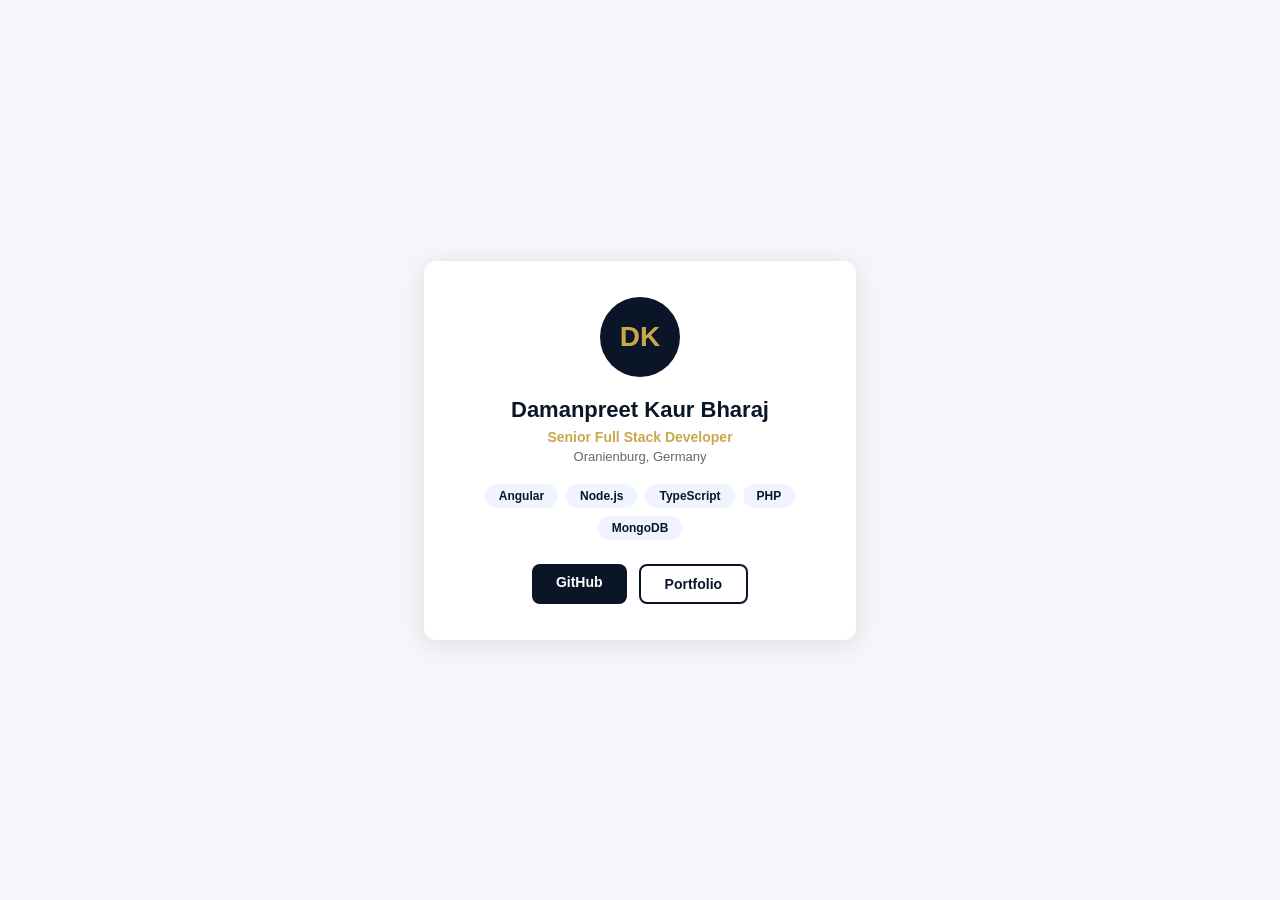
<file: module-01-html-css/index.html>
<!DOCTYPE html>
<html lang="en">
<head>
    <meta charset="UTF-8">
    <meta name="viewport" content="width=device-width, initial-scale=1.0">
    <title>Developer Profile Card</title>
    <link rel="stylesheet" href="style.css">
</head>
<body>
    <main class="container">
        <div class="card">
            <div class="card__avatar">DK</div>
            <div class="card__body">
                <h1 class="card__name">Damanpreet Kaur Bharaj</h1>
                <p class="card__role">Senior Full Stack Developer</p>
                <p class="card__location">Oranienburg, Germany</p>
                <div class="card__skills">
                    <span class="skill">Angular</span>
                    <span class="skill">Node.js</span>
                    <span class="skill">TypeScript</span>
                    <span class="skill">PHP</span>
                    <span class="skill">MongoDB</span>
                </div>
                <div class="card__links">
                    <a href="https://github.com/damanpreet-kaur-bharaj" class="btn">GitHub</a>
                    <a href="https://damanpreet-kaur-bharaj.github.io" class="btn btn--outline">Portfolio</a>
                </div>
            </div>
        </div>
    </main>
</body>
</html>
</file>
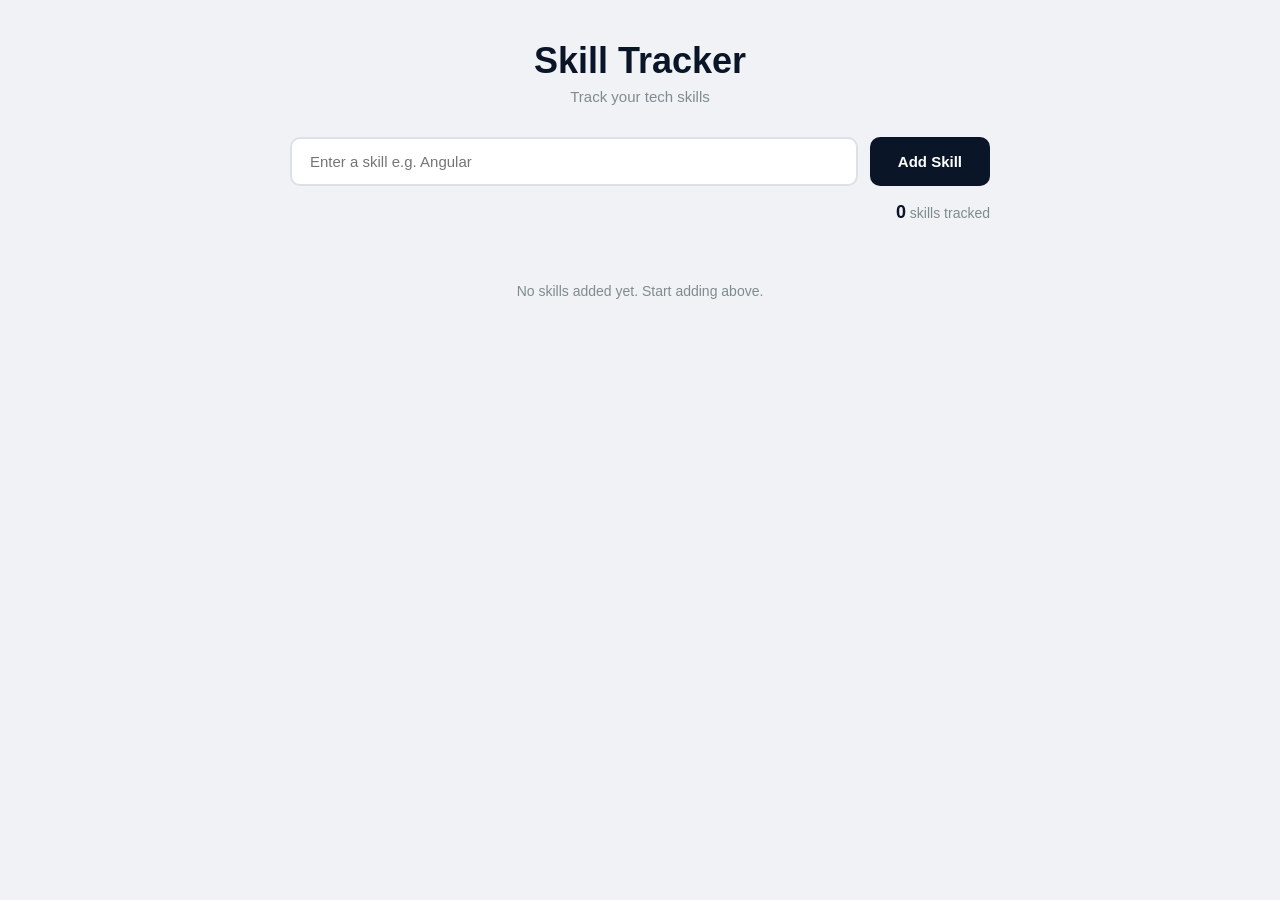
<file: module-02-javascript/skill-tracker/index.html>
<!DOCTYPE html>
<html lang="en">

<head>
    <meta charset="UTF-8">
    <meta name="viewport" content="width=device-width, initial-scale=1.0">
    <title>Skill Tracker</title>
    <link rel="stylesheet" href="style.css">
</head>

<body>
    <div class="container">
        <header class="header">
            <h1 class="header__title">Skill Tracker</h1>
            <p class="header__sub">Track your tech skills</p>
        </header>

        <div class="input-section">
            <input type="text" id="skill-input" class="input" placeholder="Enter a skill e.g. Angular" maxlength="30" />
            <button id="add-btn" class="btn">Add Skill</button>
        </div>

        <div class="stats">
            <span id="skill-count">0</span> skills tracked
        </div>

        <div id="skill-grid" class="skill-grid">
            <p id="empty-msg" class="empty-msg">No skills added yet. Start adding above.</p>
        </div>
    </div>
    <script src="app.js"></script>
</body>

</html>
</file>
<file: module-01-html-css/style.css>
/* === Variables === */
:root {
    --primary: #0A1628;
    --accent: #C9A84C;
    --bg: #f4f6f9;
    --white: #ffffff;
    --text: #333333;
    --text-light: #666666;
    --radius: 12px;
    --shadow: 0 4px 24px rgba(0,0,0,0.10);
}

/* === Reset === */
*, *::before, *::after { box-sizing: border-box; margin: 0; padding: 0; }

/* === Layout === */
body { background: var(--bg); font-family: 'Segoe UI', Arial, sans-serif; min-height: 100vh; display: flex; align-items: center; justify-content: center; }

.container { padding: 24px; width: 100%; max-width: 480px; }

/* === Card Component === */
.card { background: var(--white); border-radius: var(--radius); box-shadow: var(--shadow); padding: 36px 32px; text-align: center; }

.card__avatar { width: 80px; height: 80px; border-radius: 50%; background: var(--primary); color: var(--accent); font-size: 28px; font-weight: 700; display: flex; align-items: center; justify-content: center; margin: 0 auto 20px; }

.card__name { font-size: 22px; font-weight: 700; color: var(--primary); margin-bottom: 6px; }

.card__role { font-size: 14px; color: var(--accent); font-weight: 600; margin-bottom: 4px; }

.card__location { font-size: 13px; color: var(--text-light); margin-bottom: 20px; }

/* === Skills === */
.card__skills { display: flex; flex-wrap: wrap; gap: 8px; justify-content: center; margin-bottom: 24px; }

.skill { background: #f0f4ff; color: var(--primary); font-size: 12px; font-weight: 600; padding: 5px 14px; border-radius: 20px; }

/* === Buttons === */
.card__links { display: flex; gap: 12px; justify-content: center; }

.btn { padding: 10px 24px; border-radius: 8px; font-size: 14px; font-weight: 600; text-decoration: none; background: var(--primary); color: var(--white); transition: opacity 0.2s; }

.btn:hover { opacity: 0.85; }

.btn--outline { background: transparent; border: 2px solid var(--primary); color: var(--primary); }

.btn--outline:hover { background: var(--primary); color: var(--white); }

/* === Responsive === */
@media (max-width: 480px) {
    .card { padding: 28px 20px; }
    .card__name { font-size: 18px; }
    .card__links { flex-direction: column; }
}
</file>
<file: module-02-javascript/skill-tracker/style.css>
/* === Variables === */
:root {
    --primary: #0A1628;
    --accent: #C9A84C;
    --bg: #f0f2f5;
    --white: #ffffff;
    --danger: #e74c3c;
    --text: #2c3e50;
    --text-light: #7f8c8d;
    --radius: 10px;
}

/* === Reset === */
*,
*::before,
*::after {
    box-sizing: border-box;
    margin: 0;
    padding: 0;
}

/* === Body === */
body {
    background: var(--bg);
    font-family: 'Segoe UI', Arial, sans-serif;
    min-height: 100vh;
    padding: 40px 20px;
    color: var(--text);
}

/* === Container === */
.container {
    max-width: 700px;
    margin: 0 auto;
}

/* === Header === */
.header {
    text-align: center;
    margin-bottom: 32px;
}

.header__title {
    font-size: 36px;
    color: var(--primary);
    margin-bottom: 6px;
}

.header__sub {
    font-size: 15px;
    color: var(--text-light);
}

/* === Input Section === */
.input-section {
    display: flex;
    gap: 12px;
    margin-bottom: 16px;
}

.input {
    flex: 1;
    padding: 14px 18px;
    border: 2px solid #dde1e7;
    border-radius: var(--radius);
    font-size: 15px;
    outline: none;
    transition: border-color 0.2s;
}

.input:focus {
    border-color: var(--accent);
}

.btn {
    padding: 14px 28px;
    background: var(--primary);
    color: var(--white);
    border: none;
    border-radius: var(--radius);
    font-size: 15px;
    font-weight: 600;
    cursor: pointer;
    transition: background 0.2s;
}

.btn:hover {
    background: #1a2f4a;
}

/* === Stats === */
.stats {
    font-size: 14px;
    color: var(--text-light);
    margin-bottom: 20px;
    text-align: right;
}

.stats span {
    font-weight: 700;
    color: var(--primary);
    font-size: 18px;
}

/* === Skill Grid === */
.skill-grid {
    display: grid;
    grid-template-columns: repeat(auto-fill, minmax(180px, 1fr));
    gap: 16px;
}

/* === Empty Message === */
.empty-msg {
    color: var(--text-light);
    font-size: 14px;
    grid-column: 1 / -1;
    text-align: center;
    padding: 40px 0;
}

/* === Skill Card === */
.skill-card {
    background: var(--white);
    border-radius: var(--radius);
    padding: 20px 16px;
    text-align: center;
    border-left: 4px solid var(--accent);
    position: relative;
    transition: transform 0.15s;
}

.skill-card:hover {
    transform: translateY(-2px);
}

.skill-card__name {
    font-size: 15px;
    font-weight: 600;
    color: var(--primary);
    margin-bottom: 12px;
    word-break: break-word;
}

.skill-card__delete {
    background: none;
    border: 1px solid #dde1e7;
    border-radius: 6px;
    padding: 4px 12px;
    font-size: 12px;
    color: var(--danger);
    cursor: pointer;
    transition: all 0.2s;
}

.skill-card__delete:hover {
    background: var(--danger);
    color: var(--white);
    border-color: var(--danger);
}
</file>
